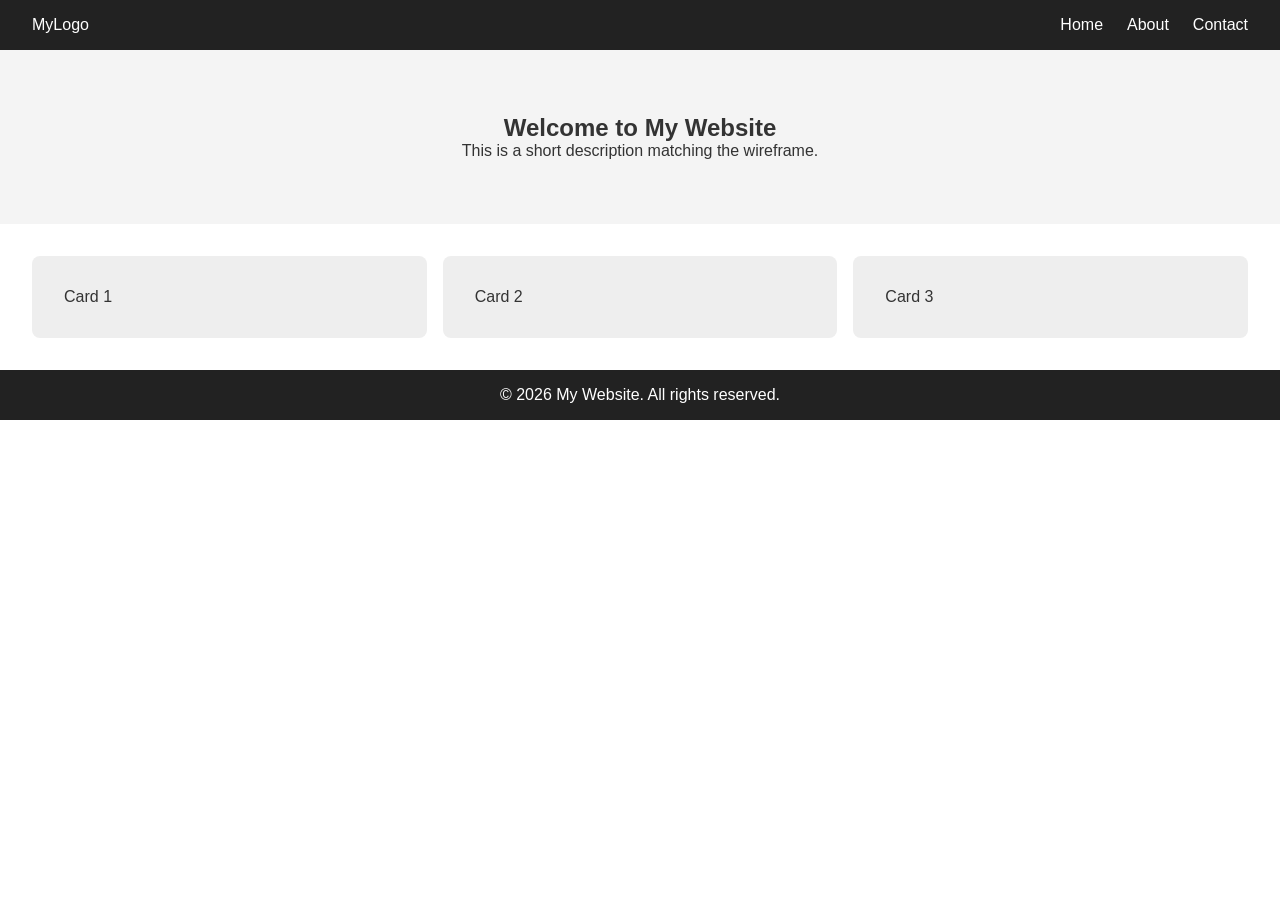
<file: index.html>
<!DOCTYPE html>
<html lang="en">

<head>
    <meta charset="UTF-8">
    <meta name="viewport" content="width=device-width, initial-scale=1.0">
    <title>My Web Page</title>
    <link rel="stylesheet" href="style.css">
</head>

<body>

    <header>
        <nav>
            <div class="logo">MyLogo</div>
            <ul class="nav-links">
                <li><a href="#">Home</a></li>
                <li><a href="#">About</a></li>
                <li><a href="#">Contact</a></li>
            </ul>
        </nav>
    </header>

    <section class="hero">
        <h1>Welcome to My Website</h1>
        <p>This is a short description matching the wireframe.</p>
    </section>

    <section class="content">
        <div class="card">Card 1</div>
        <div class="card">Card 2</div>
        <div class="card">Card 3</div>
    </section>

    <footer>
        <p>&copy; 2026 My Website. All rights reserved.</p>
    </footer>

</body>

</html>
</file>
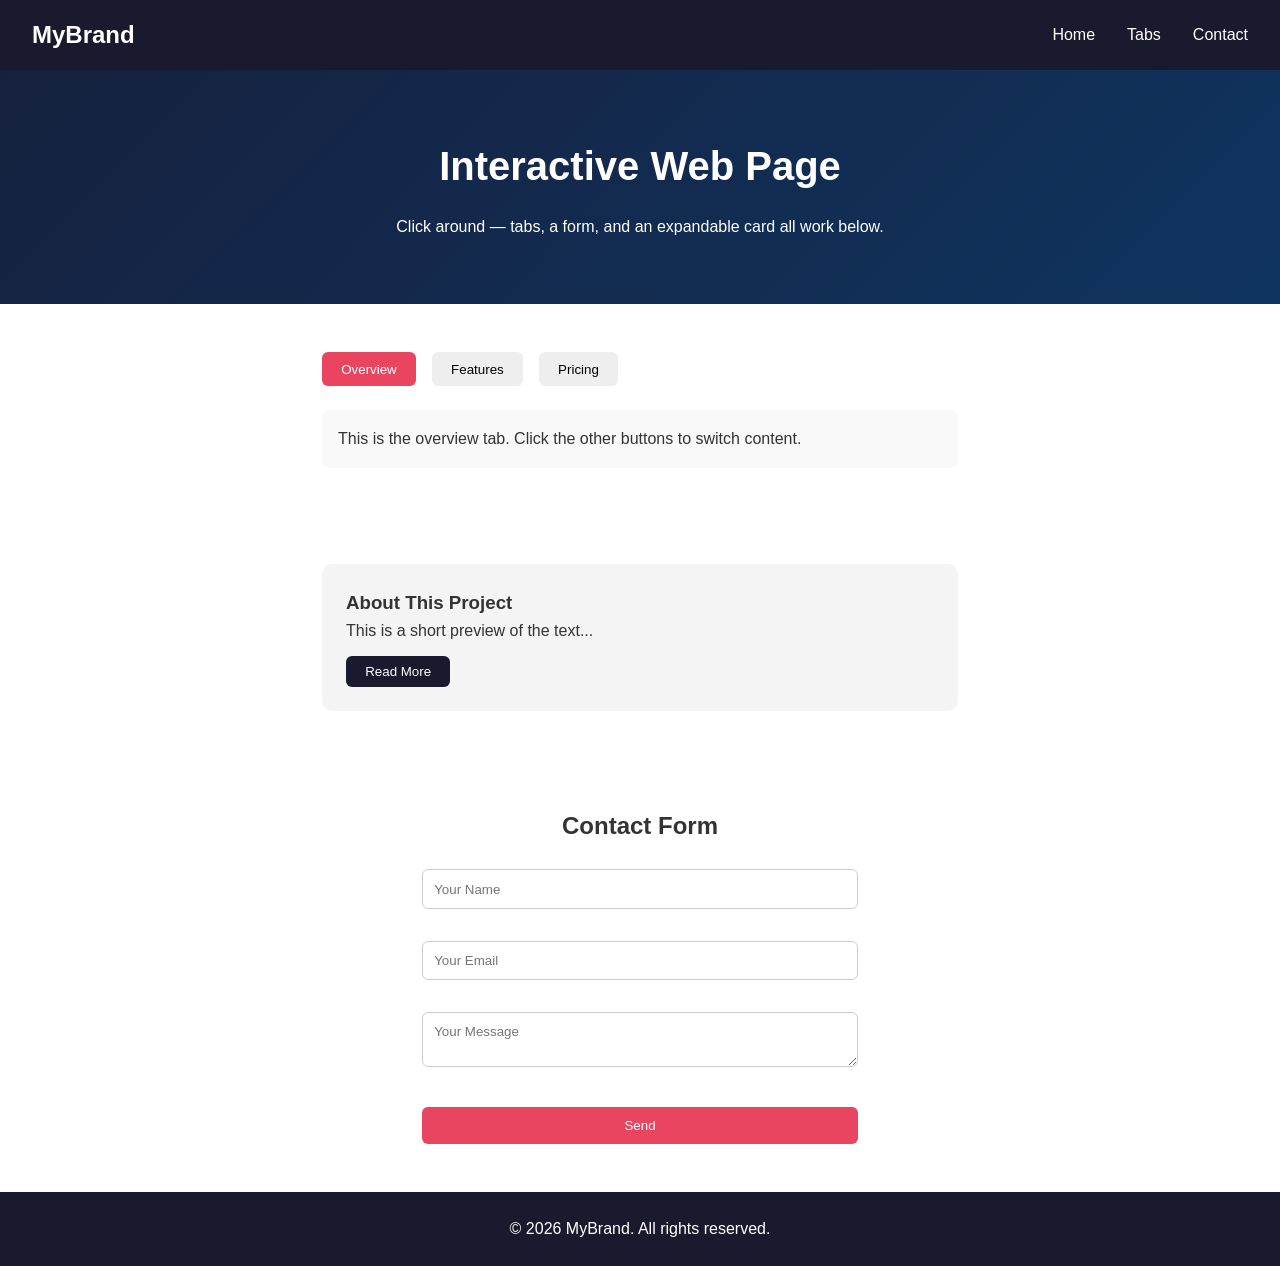
<file: week3/index.html>
<!DOCTYPE html>
<html lang="en">

<head>
    <meta charset="UTF-8">
    <meta name="viewport" content="width=device-width, initial-scale=1.0">
    <title>Interactive Page - Week 3</title>
    <link rel="stylesheet" href="style.css">
</head>

<body>

    <header class="navbar">
        <div class="logo">MyBrand</div>
        <button class="menu-toggle" id="menuToggle">☰</button>
        <ul class="nav-links" id="navLinks">
            <li><a href="#">Home</a></li>
            <li><a href="#tabs">Tabs</a></li>
            <li><a href="#form">Contact</a></li>
        </ul>
    </header>

    <section class="hero">
        <h1>Interactive Web Page</h1>
        <p>Click around — tabs, a form, and an expandable card all work below.</p>
    </section>

    <section class="tabs-section" id="tabs">
        <div class="tab-buttons">
            <button class="tab-btn active" data-tab="tab1">Overview</button>
            <button class="tab-btn" data-tab="tab2">Features</button>
            <button class="tab-btn" data-tab="tab3">Pricing</button>
        </div>
        <div class="tab-content active" id="tab1">
            <p>This is the overview tab. Click the other buttons to switch content.</p>
        </div>
        <div class="tab-content" id="tab2">
            <p>Here's where the features would be listed out.</p>
        </div>
        <div class="tab-content" id="tab3">
            <p>Pricing details would go here.</p>
        </div>
    </section>

    <section class="card-section">
        <div class="expand-card">
            <h3>About This Project</h3>
            <p class="card-text short">This is a short preview of the text...</p>
            <p class="card-text full hidden">This is the full version of the text that shows up once you click Read
                More. It goes into more detail about the project and explains things a bit further than the short
                preview does.</p>
            <button class="read-more-btn">Read More</button>
        </div>
    </section>

    <section class="form-section" id="form">
        <h2>Contact Form</h2>
        <form id="contactForm">
            <input type="text" id="name" placeholder="Your Name">
            <span class="error" id="nameError"></span>

            <input type="email" id="email" placeholder="Your Email">
            <span class="error" id="emailError"></span>

            <textarea id="message" placeholder="Your Message"></textarea>
            <span class="error" id="messageError"></span>

            <button type="submit">Send</button>
            <p class="success hidden" id="successMsg">Message sent!</p>
        </form>
    </section>

    <footer>
        <p>&copy; 2026 MyBrand. All rights reserved.</p>
    </footer>

    <script src="script.js"></script>
</body>

</html>
</file>
<file: style.css>
* {
    margin: 0;
    padding: 0;
    box-sizing: border-box;
}

body {
    font-family: Arial, sans-serif;
    color: #333;
}

header {
    background: #222;
    color: #fff;
    padding: 1rem 2rem;
}

nav {
    display: flex;
    justify-content: space-between;
    align-items: center;
}

.nav-links {
    list-style: none;
    display: flex;
    gap: 1.5rem;
}

.nav-links a {
    color: #fff;
    text-decoration: none;
}

.hero {
    text-align: center;
    padding: 4rem 2rem;
    background: #f4f4f4;
}

.content {
    display: flex;
    gap: 1rem;
    padding: 2rem;
    flex-wrap: wrap;
    justify-content: center;
}

.card {
    background: #eee;
    padding: 2rem;
    border-radius: 8px;
    flex: 1;
    min-width: 200px;
}

footer {
    text-align: center;
    padding: 1rem;
    background: #222;
    color: #fff;
}

@media (max-width: 768px) {
    nav {
        flex-direction: column;
        align-items: flex-start;
    }

    .nav-links {
        flex-direction: column;
        gap: 0.5rem;
    }

    .content {
        flex-direction: column;
    }
}
</file>
<file: week3/style.css>
* {
    margin: 0;
    padding: 0;
    box-sizing: border-box;
}

body {
    font-family: 'Segoe UI', Arial, sans-serif;
    color: #333;
    line-height: 1.6;
}

.navbar {
    display: flex;
    justify-content: space-between;
    align-items: center;
    background: #1a1a2e;
    padding: 1rem 2rem;
}

.logo {
    color: #fff;
    font-size: 1.5rem;
    font-weight: bold;
}

.menu-toggle {
    display: none;
    background: none;
    border: none;
    color: #fff;
    font-size: 1.8rem;
    cursor: pointer;
}

.nav-links {
    list-style: none;
    display: flex;
    gap: 2rem;
}

.nav-links a {
    color: #fff;
    text-decoration: none;
}

.hero {
    text-align: center;
    padding: 4rem 2rem;
    background: linear-gradient(135deg, #16213e, #0f3460);
    color: #fff;
}

.hero h1 {
    font-size: 2.5rem;
    margin-bottom: 1rem;
}

.tabs-section {
    padding: 3rem 2rem;
    max-width: 700px;
    margin: 0 auto;
}

.tab-buttons {
    display: flex;
    gap: 1rem;
    margin-bottom: 1.5rem;
}

.tab-btn {
    padding: 0.6rem 1.2rem;
    border: none;
    background: #eee;
    cursor: pointer;
    border-radius: 6px;
}

.tab-btn.active {
    background: #e94560;
    color: #fff;
}

.tab-content {
    display: none;
    padding: 1rem;
    background: #f9f9f9;
    border-radius: 8px;
}

.tab-content.active {
    display: block;
}

.card-section {
    padding: 3rem 2rem;
    max-width: 700px;
    margin: 0 auto;
}

.expand-card {
    background: #f4f4f4;
    padding: 1.5rem;
    border-radius: 10px;
}

.hidden {
    display: none;
}

.read-more-btn {
    margin-top: 0.8rem;
    padding: 0.5rem 1.2rem;
    border: none;
    background: #1a1a2e;
    color: #fff;
    border-radius: 6px;
    cursor: pointer;
}

.form-section {
    padding: 3rem 2rem;
    max-width: 500px;
    margin: 0 auto;
}

.form-section h2 {
    margin-bottom: 1.5rem;
    text-align: center;
}

#contactForm {
    display: flex;
    flex-direction: column;
    gap: 0.5rem;
}

#contactForm input,
#contactForm textarea {
    padding: 0.7rem;
    border: 1px solid #ccc;
    border-radius: 6px;
    font-family: inherit;
}

#contactForm button {
    padding: 0.7rem;
    background: #e94560;
    color: #fff;
    border: none;
    border-radius: 6px;
    cursor: pointer;
    margin-top: 0.5rem;
}

.error {
    color: #e94560;
    font-size: 0.85rem;
    min-height: 1rem;
}

.success {
    color: green;
    text-align: center;
    margin-top: 0.5rem;
}

footer {
    background: #1a1a2e;
    color: #fff;
    text-align: center;
    padding: 1.5rem;
}

@media (max-width: 480px) {
    .nav-links {
        display: none;
        flex-direction: column;
        background: #1a1a2e;
        position: absolute;
        top: 60px;
        left: 0;
        width: 100%;
        text-align: center;
        padding: 1rem 0;
    }

    .nav-links.active {
        display: flex;
    }

    .menu-toggle {
        display: block;
    }
}
</file>
